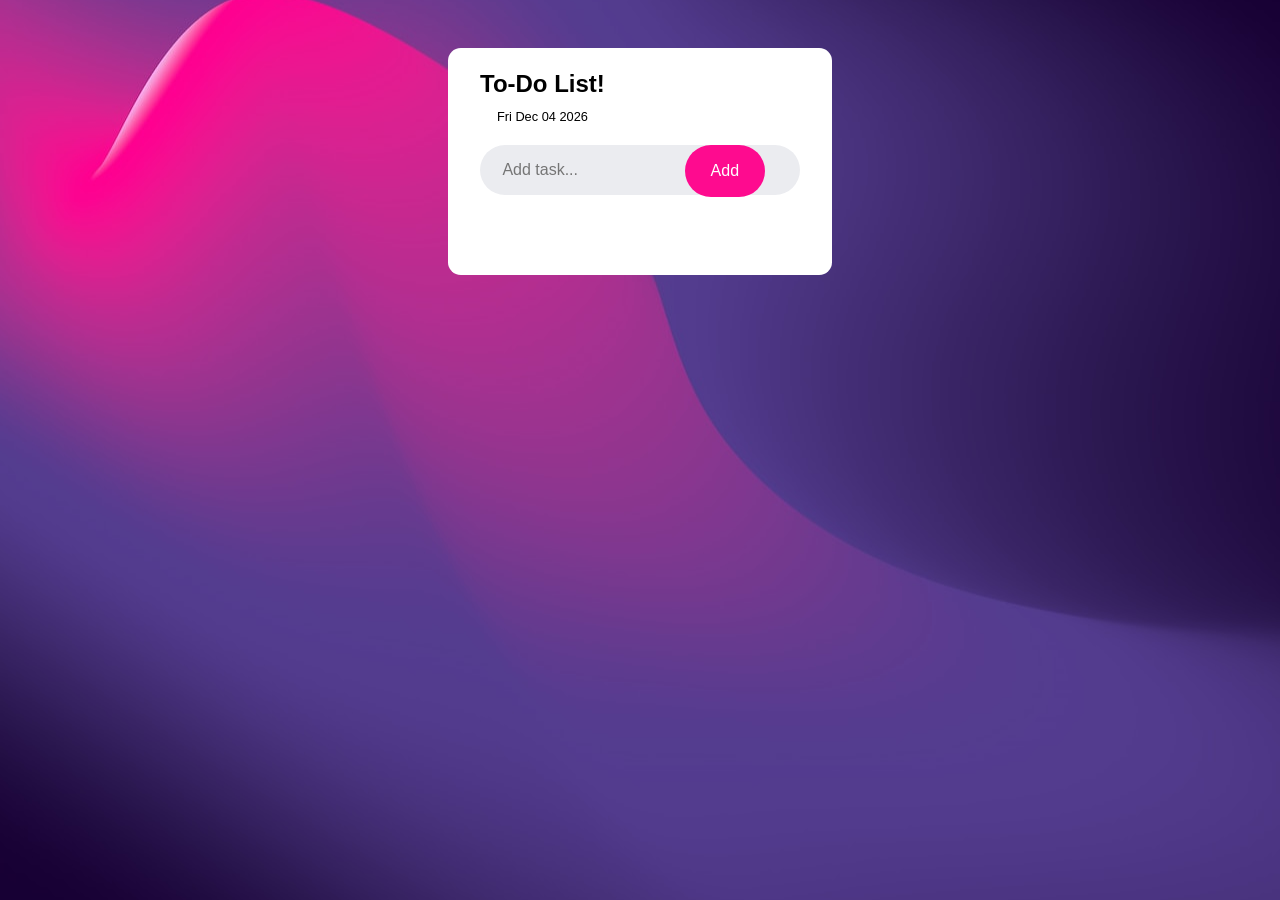
<file: index.html>
<!DOCTYPE html>
<html lang="en">
  <head>
    <meta charset="UTF-8" />
    <meta name="viewport" content="width=device-width, initial-scale=1.0" />
    <title>To-Do List!</title>
    <link rel="stylesheet" href="index.css" />
    <script src="index.js" defer></script>
  </head>
  <body>
    <div class="container">
      <div class="sub_container">
        <div class="title_date">
          <h2>To-Do List!</h2>
          <h3 id="date"></h3>
        </div>
        <div class="content_contaner">
          <form onsubmit="submitForm(event)">
            <input
              type="text"
              value=""
              id="input"
              placeholder="Add task..."
              autocomplete="off"
            />
            <button id="btn">Add</button>
          </form>
        </div>
        <p id="task_list"></p>
      </div>
    </div>

  </body>
</html>
</file>
<file: index.css>
body {
  background-image: url(background.jpg);
  background-position: right;
  color: white;
}
#input {
  background-color: #ebecf0;
  padding: 1rem;
  border-radius: 2rem;
  width: 18rem;
  border: 0px;
  font-size: 1rem;
  text-indent: 0.4rem;
}
#input:focus {
  outline: none;
}
#btn {
  font-size: 1rem;
  background: #fe0b8f;
  padding: 0.9rem;
  border: 0px;
  color: white;
  border-radius: 29px;
  width: 5rem;
  cursor: pointer;
  position: absolute;
  right: 32.2rem;
  height: 3.2rem;
  font-family: sans-serif;
}
h2 {
  font-family: sans-serif;
}
.container {
  display: flex;
  align-items: center;
  justify-content: center;
  flex-direction: column;
  margin-top: 3rem;
}
.sub_container {
  background: white;
  padding: 2rem;
  color: black;
  border-radius: 0.8rem;
  padding-top: 1rem;
  padding-bottom: 4rem;
}
span {
  float: right;
  font-weight: bold;
  transition: 0.2s;
  cursor: pointer;
}

span:hover {
  background-color: rgb(219, 219, 219);

  text-align: center;

  padding-right: 0.9rem;
  padding-top: 0.4rem;
  padding-bottom: 0.3rem;
  border-radius: 4rem;
}
li {
  list-style: none;
  font-size: 17px;
  padding: 12px 3px 3px 2px;
  user-select: none;
  cursor: pointer;
  position: relative;
  font-family: sans-serif;
  text-indent: 0.8rem;
  text-transform: capitalize;
}
li::before {
  content: "";
  position: absolute;
  height: 20px;
  width: 20px;
  border-radius: 50%;
  background-image: url(unchecked.png);
  background-size: cover;
  background-position: center;
  top: 12px;
  left: -1rem;
}
.completedTask {
  text-decoration: line-through;
}
.completedTask::before {
  content: "";
  position: absolute;
  height: 20px;
  width: 20px;
  border-radius: 50%;
  background-size: cover;
  background-position: center;
  top: 12px;
  left: -1rem;
  background-image: url(checked.png);
}
#date {
  font-size: 0.8rem;
  font-weight: 500;
  font-family: sans-serif;
}
.title_date {
  display: flex;
  flex-direction: column;
  align-items: center;
  float: left;
  line-height: 0;
  margin-bottom: 1rem;
}
</file>
<file: todo.css>
body {
  background-image: url(background.jpg);
  background-position: right;
  color: white;
}
#input {
  background-color: #ebecf0;
  padding: 1rem;
  border-radius: 2rem;
  width: 18rem;
  border: 0px;
  font-size: 1rem;
  text-indent: 0.4rem;
}
#input:focus {
  outline: none;
}
#btn {
  font-size: 1rem;
  background: #fe0b8f;
  padding: 0.9rem;
  border: 0px;
  color: white;
  border-radius: 29px;
  width: 5rem;
  cursor: pointer;
  position: absolute;
  right: 32.2rem;
  height: 3.2rem;
  font-family: sans-serif;
}
h2 {
  font-family: sans-serif;
}
.container {
  display: flex;
  align-items: center;
  justify-content: center;
  flex-direction: column;
  margin-top: 3rem;
}
.sub_container {
  background: white;
  padding: 2rem;
  color: black;
  border-radius: 0.8rem;
  padding-top: 1rem;
  padding-bottom: 4rem;
}
span {
  float: right;
  font-weight: bold;
  transition: 0.2s;
  cursor: pointer;
}

span:hover {
  background-color: rgb(219, 219, 219);

  text-align: center;

  padding-right: 0.9rem;
  padding-top: 0.4rem;
  padding-bottom: 0.3rem;
  border-radius: 4rem;
}
li {
  list-style: none;
  font-size: 17px;
  padding: 12px 3px 3px 2px;
  user-select: none;
  cursor: pointer;
  position: relative;
  font-family: sans-serif;
  text-indent: 0.8rem;
  text-transform: capitalize;
}
li::before {
  content: "";
  position: absolute;
  height: 20px;
  width: 20px;
  border-radius: 50%;
  background-image: url(unchecked.png);
  background-size: cover;
  background-position: center;
  top: 12px;
  left: -1rem;
}
.completedTask {
  text-decoration: line-through;
}
.completedTask::before {
  content: "";
  position: absolute;
  height: 20px;
  width: 20px;
  border-radius: 50%;
  background-size: cover;
  background-position: center;
  top: 12px;
  left: -1rem;
  background-image: url(checked.png);
}
#date {
  font-size: 0.8rem;
  font-weight: 500;
  font-family: sans-serif;
}
.title_date {
  display: flex;
  flex-direction: column;
  align-items: center;
  float: left;
  line-height: 0;
  margin-bottom: 1rem;
}
</file>
